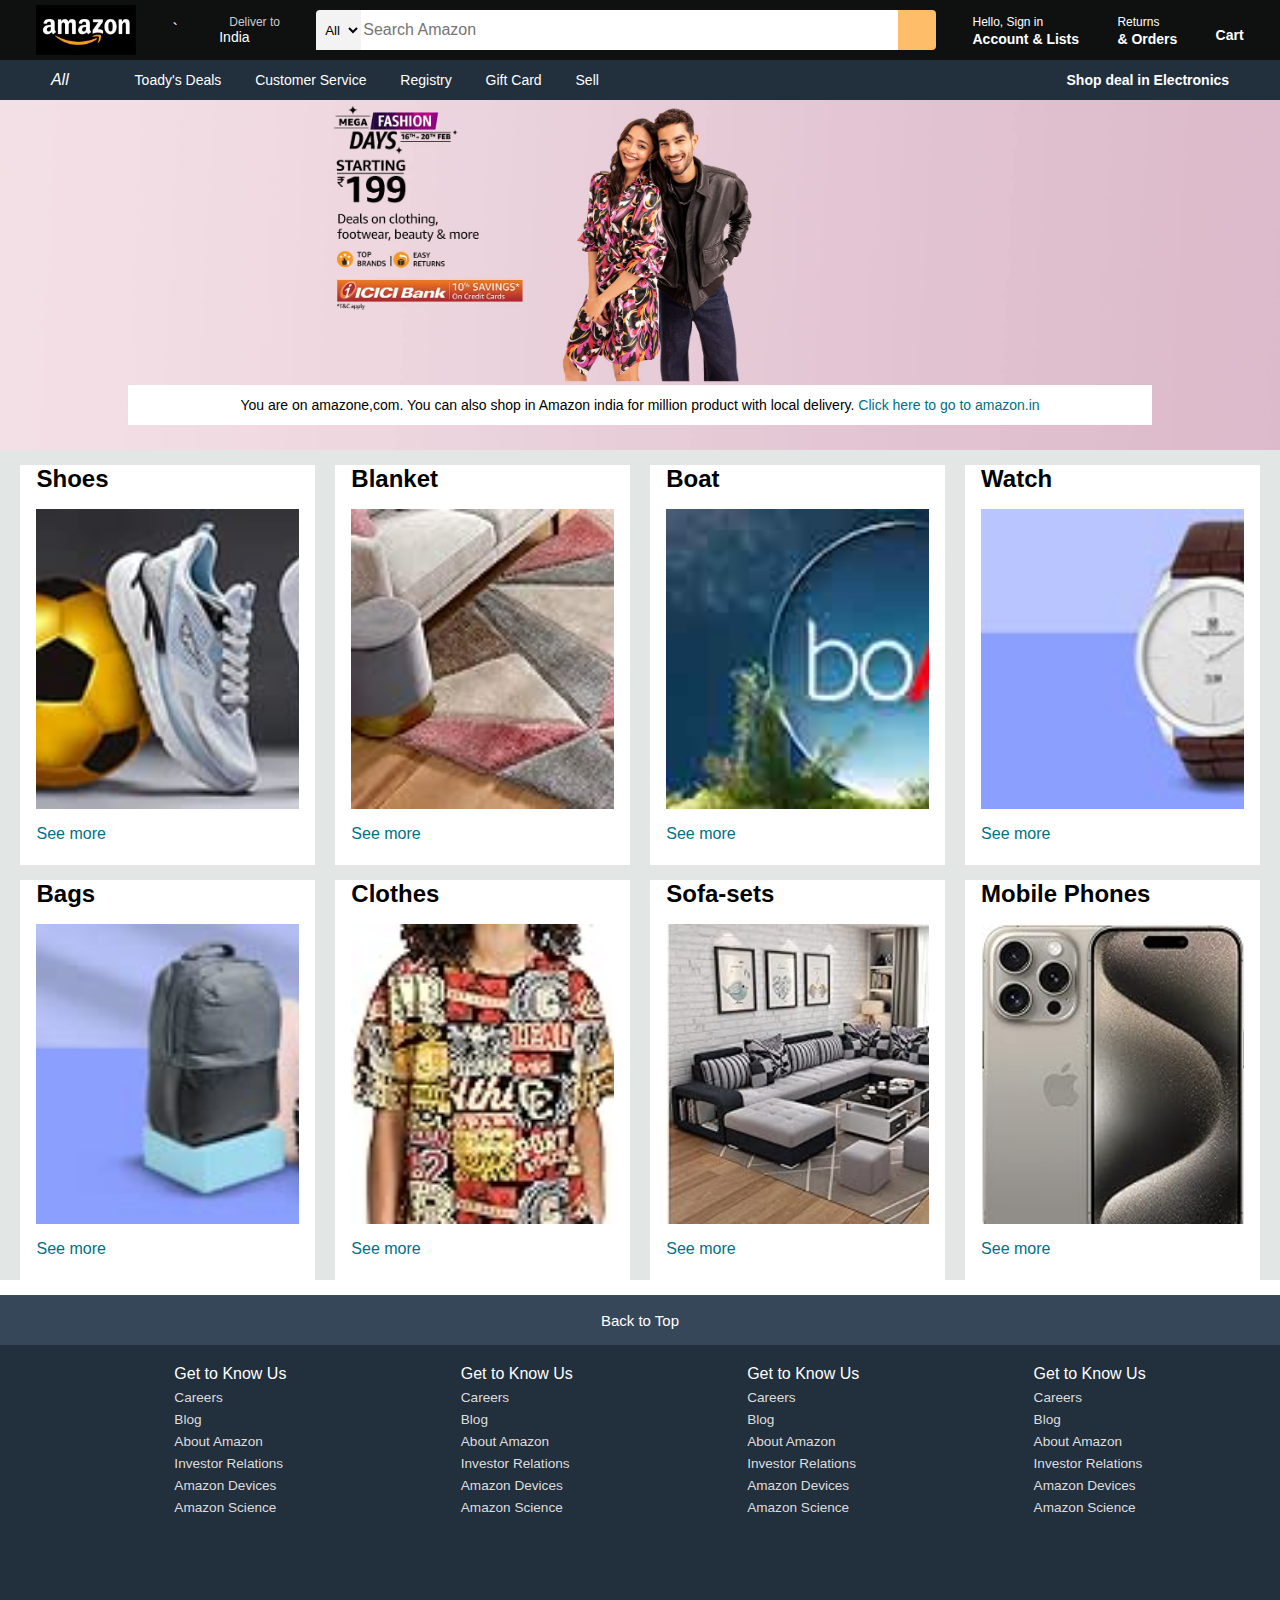
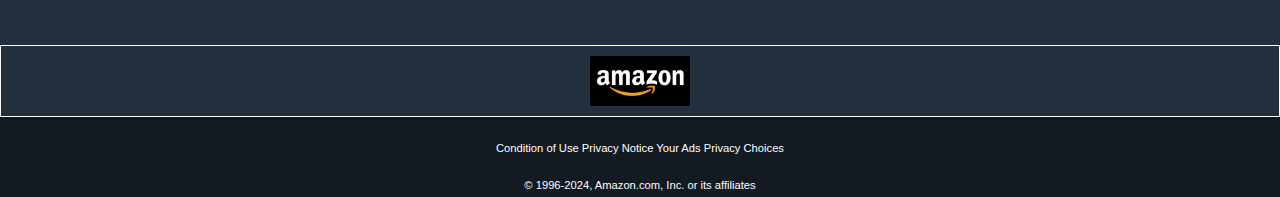
<file: index.html>
<!DOCTYPE html>
<html lang="en">

<head>
    <meta charset="UTF-8">
    <meta name="viewport" content="width=device-width, initial-scale=1.0">
    <title>Amazon</title>
    <link rel="stylesheet" href="https://cdnjs.cloudflare.com/ajax/libs/font-awesome/6.5.1/css/all.min.css"
        integrity="sha512-DTOQO9RWCH3ppGqcWaEA1BIZOC6xxalwEsw9c2QQeAIftl+Vegovlnee1c9QX4TctnWMn13TZye+giMm8e2LwA=="
        crossorigin="anonymous" referrerpolicy="no-referrer" />
    <link rel="stylesheet" href="style.css">
</head>

<body>
    <header>
        <div class="navbar">
            <div class="nav-logo border">
                <div class="logo"></div>
            </div>`
            <div class="nav-addresh border">
                <p class="first">Deliver to</p>
                <div class="add-icon">
                    <i class="fa-solid fa-location-dot"></i>
                    <p class="second">India</p>
                </div>
            </div>

            <div class="nav-search">
                <select class="search-select">
                    <option>All</option>
                </select>
                <input placeholder="Search Amazon" class="search-input">
                <div class="search-icon">
                    <i class="fa-solid fa-magnifying-glass"></i>
                </div>
            </div>
            <div class="nav-signin border">
                <p><span>Hello, Sign in</span></p>
                <p><span class="nav-second">Account & Lists</span></p>
            </div>

            <div class="nav-returns border">
                <p><span>Returns</span></p>
                <p><span class="nav-second">& Orders</span></p>
            </div>

            <div class="nav-cart border">
                <i class="fa-solid fa-cart-shopping"></i>
                Cart
            </div>
        </div>

        <div class="panel">

            <div class="panel-all">
                <i class="fa-solid fa-bars">All</i>
            </div>
            <div class="panel-ops">
                <P>Toady's Deals</P>
                <P>Customer Service</P>
                <P>Registry</P>
                <P>Gift Card</P>
                <P>Sell</P>
            </div>

            <div class="panel-deals">
                Shop deal in Electronics
            </div>
        </div>
    </header>
    <div class="hero-section">
        <div class="hero-msg">
            <p>You are on amazone,com. You can also shop in Amazon india for million product with local
                delivery.
                <a>Click here to go to amazon.in</a>
            </p>

        </div>
    </div>

    <div class="shop-section">

        <div class="box1 box">
            <div class="box-content">
                <h2>Shoes</h2>
                <div class="box-img" style="background-image: url('box1.jpg');"></div>
                <p>See more</p>
            </div>
        </div>
        <div class="box2 box">
            <div class="box-content">
                <h2>Blanket</h2>
                <div class="box-img" style="background-image: url('box2.jpg');"></div>
                <p>See more</p>
            </div>
        </div>
        <div class="box3 box">
            <div class="box-content">
                <h2>Boat</h2>
                <div class="box-img" style="background-image: url('box3.jpg');"></div>
                <p>See more</p>
            </div>
        </div>
        <div class="box4 box">
            <div class="box-content">
                <h2>Watch</h2>
                <div class="box-img" style="background-image: url('box4.jpg');"></div>
                <p>See more</p>
            </div>
        </div>

        <div class="box1 box">
            <div class="box-content">
                <h2>Bags</h2>
                <div class="box-img" style="background-image: url('box5.jpg');"></div>
                <p>See more</p>
            </div>
        </div>
        <div class="box2 box">
            <div class="box-content">
                <h2>Clothes</h2>
                <div class="box-img" style="background-image: url('box6.jpg');"></div>
                <p>See more</p>
            </div>
        </div>
        <div class="box3 box">
            <div class="box-content">
                <h2>Sofa-sets</h2>
                <div class="box-img" style="background-image: url('box7.jpg');"></div>
                <p>See more</p>
            </div>
        </div>
        <div class="box4 box">
            <div class="box-content">
                <h2>Mobile Phones</h2>
                <div class="box-img" style="background-image: url('box8.jpg');"></div>
                <p>See more</p>
            </div>
        </div>
    </div>
    <footer class="footer">
        <div class="foot-pannel1">
            Back to Top
        </div>

        <div class="foot-pannel2">
            <ul>
                <p>Get to Know Us</p>
                <a>Careers</a>
                <a> Blog </a>
                <a> About Amazon </a>
                <a> Investor Relations </a>
                <a> Amazon Devices </a>
                <a> Amazon Science </a>
            </ul>
            <ul>
                <p>Get to Know Us</p>
                <a>Careers</a>
                <a> Blog </a>
                <a> About Amazon </a>
                <a> Investor Relations </a>
                <a> Amazon Devices </a>
                <a> Amazon Science </a>
            </ul>
            <ul>
                <p>Get to Know Us</p>
                <a>Careers</a>
                <a> Blog </a>
                <a> About Amazon </a>
                <a> Investor Relations </a>
                <a> Amazon Devices </a>
                <a> Amazon Science </a>
            </ul>
            <ul>
                <p>Get to Know Us</p>
                <a>Careers</a>
                <a> Blog </a>
                <a> About Amazon </a>
                <a> Investor Relations </a>
                <a> Amazon Devices </a>
                <a> Amazon Science </a>
            </ul>
        </div>

        <div class="foot-pannel3">
            <div class="logo"></div>
        </div>

        <div class="foot-pannel4">
            <div class="pages">
                <a>Condition of Use</a>
                <a>Privacy Notice</a>
                <a>Your Ads Privacy Choices</a>
            </div>

            <div class="copyright">
                © 1996-2024, Amazon.com, Inc. or its affiliates
            </div>
        </div>
    </footer>

</body>

</html>
</file>
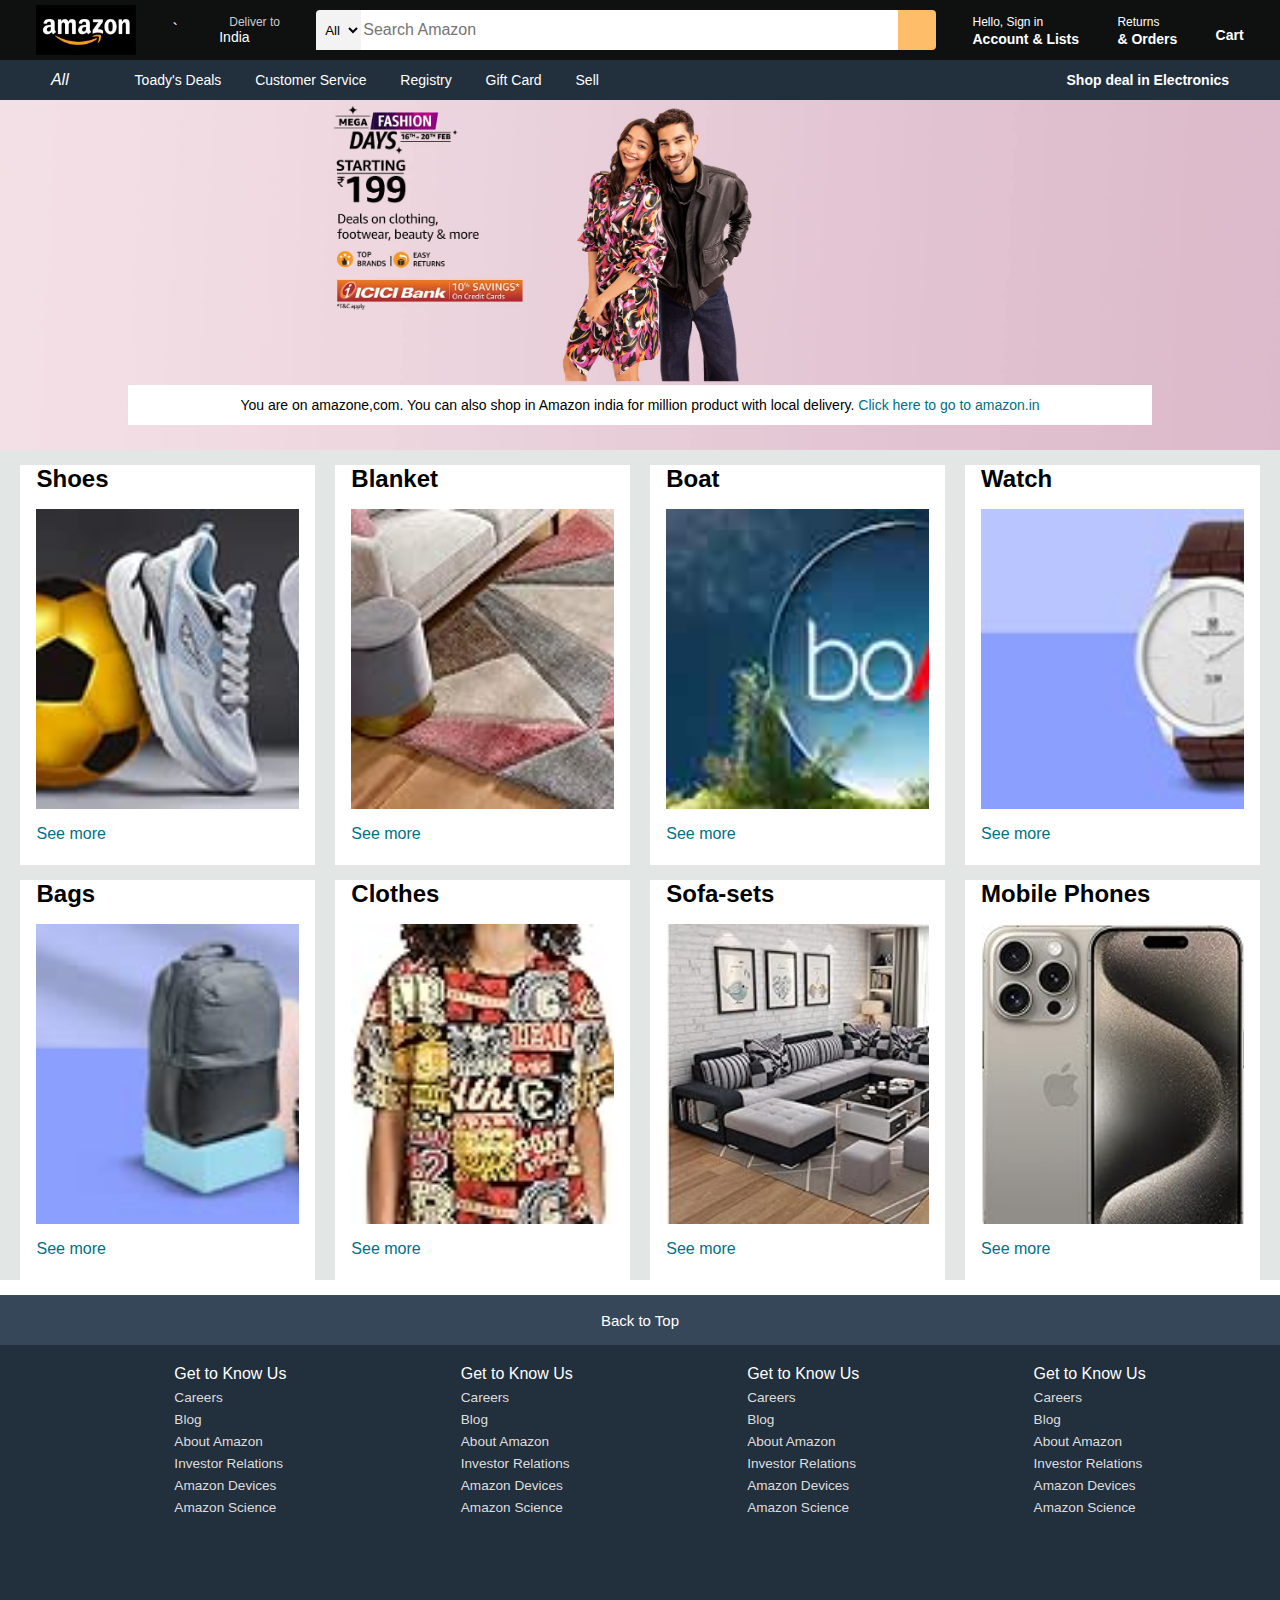
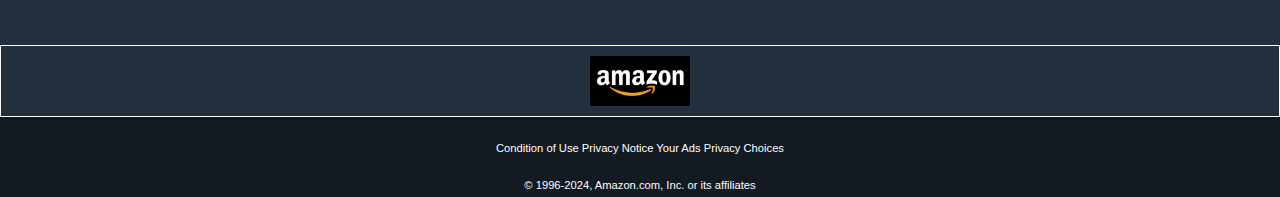
<file: Amazon.html>
<!DOCTYPE html>
<html lang="en">

<head>
    <meta charset="UTF-8">
    <meta name="viewport" content="width=device-width, initial-scale=1.0">
    <title>Amazon</title>
    <link rel="stylesheet" href="https://cdnjs.cloudflare.com/ajax/libs/font-awesome/6.5.1/css/all.min.css"
        integrity="sha512-DTOQO9RWCH3ppGqcWaEA1BIZOC6xxalwEsw9c2QQeAIftl+Vegovlnee1c9QX4TctnWMn13TZye+giMm8e2LwA=="
        crossorigin="anonymous" referrerpolicy="no-referrer" />
    <link rel="stylesheet" href="Amazon.css.css">
</head>

<body>
    <header>
        <div class="navbar">
            <div class="nav-logo border">
                <div class="logo"></div>
            </div>`
            <div class="nav-addresh border">
                <p class="first">Deliver to</p>
                <div class="add-icon">
                    <i class="fa-solid fa-location-dot"></i>
                    <p class="second">India</p>
                </div>
            </div>

            <div class="nav-search">
                <select class="search-select">
                    <option>All</option>
                </select>
                <input placeholder="Search Amazon" class="search-input">
                <div class="search-icon">
                    <i class="fa-solid fa-magnifying-glass"></i>
                </div>
            </div>
            <div class="nav-signin border">
                <p><span>Hello, Sign in</span></p>
                <p><span class="nav-second">Account & Lists</span></p>
            </div>

            <div class="nav-returns border">
                <p><span>Returns</span></p>
                <p><span class="nav-second">& Orders</span></p>
            </div>

            <div class="nav-cart border">
                <i class="fa-solid fa-cart-shopping"></i>
                Cart
            </div>
        </div>

        <div class="panel">

            <div class="panel-all">
                <i class="fa-solid fa-bars">All</i>
            </div>
            <div class="panel-ops">
                <P>Toady's Deals</P>
                <P>Customer Service</P>
                <P>Registry</P>
                <P>Gift Card</P>
                <P>Sell</P>
            </div>

            <div class="panel-deals">
                Shop deal in Electronics
            </div>
        </div>
    </header>
    <div class="hero-section">
        <div class="hero-msg">
            <p>You are on amazone,com. You can also shop in Amazon india for million product with local
                delivery.
                <a>Click here to go to amazon.in</a>
            </p>

        </div>
    </div>

    <div class="shop-section">

        <div class="box1 box">
            <div class="box-content">
                <h2>Shoes</h2>
                <div class="box-img" style="background-image: url('box1.jpg');"></div>
                <p>See more</p>
            </div>
        </div>
        <div class="box2 box">
            <div class="box-content">
                <h2>Blanket</h2>
                <div class="box-img" style="background-image: url('box2.jpg');"></div>
                <p>See more</p>
            </div>
        </div>
        <div class="box3 box">
            <div class="box-content">
                <h2>Boat</h2>
                <div class="box-img" style="background-image: url('box3.jpg');"></div>
                <p>See more</p>
            </div>
        </div>
        <div class="box4 box">
            <div class="box-content">
                <h2>Watch</h2>
                <div class="box-img" style="background-image: url('box4.jpg');"></div>
                <p>See more</p>
            </div>
        </div>

        <div class="box1 box">
            <div class="box-content">
                <h2>Bags</h2>
                <div class="box-img" style="background-image: url('box5.jpg');"></div>
                <p>See more</p>
            </div>
        </div>
        <div class="box2 box">
            <div class="box-content">
                <h2>Clothes</h2>
                <div class="box-img" style="background-image: url('box6.jpg');"></div>
                <p>See more</p>
            </div>
        </div>
        <div class="box3 box">
            <div class="box-content">
                <h2>Sofa-sets</h2>
                <div class="box-img" style="background-image: url('box7.jpg');"></div>
                <p>See more</p>
            </div>
        </div>
        <div class="box4 box">
            <div class="box-content">
                <h2>Mobile Phones</h2>
                <div class="box-img" style="background-image: url('box8.jpg');"></div>
                <p>See more</p>
            </div>
        </div>
    </div>
    <footer class="footer">
        <div class="foot-pannel1">
            Back to Top
        </div>

        <div class="foot-pannel2">
            <ul>
                <p>Get to Know Us</p>
                <a>Careers</a>
                <a> Blog </a>
                <a> About Amazon </a>
                <a> Investor Relations </a>
                <a> Amazon Devices </a>
                <a> Amazon Science </a>
            </ul>
            <ul>
                <p>Get to Know Us</p>
                <a>Careers</a>
                <a> Blog </a>
                <a> About Amazon </a>
                <a> Investor Relations </a>
                <a> Amazon Devices </a>
                <a> Amazon Science </a>
            </ul>
            <ul>
                <p>Get to Know Us</p>
                <a>Careers</a>
                <a> Blog </a>
                <a> About Amazon </a>
                <a> Investor Relations </a>
                <a> Amazon Devices </a>
                <a> Amazon Science </a>
            </ul>
            <ul>
                <p>Get to Know Us</p>
                <a>Careers</a>
                <a> Blog </a>
                <a> About Amazon </a>
                <a> Investor Relations </a>
                <a> Amazon Devices </a>
                <a> Amazon Science </a>
            </ul>
        </div>

        <div class="foot-pannel3">
            <div class="logo"></div>
        </div>

        <div class="foot-pannel4">
            <div class="pages">
                <a>Condition of Use</a>
                <a>Privacy Notice</a>
                <a>Your Ads Privacy Choices</a>
            </div>

            <div class="copyright">
                © 1996-2024, Amazon.com, Inc. or its affiliates
            </div>
        </div>
    </footer>

</body>

</html>
</file>
<file: style.css>
* {
  margin: 0px;
  font-family: Arial;
  border: border-box;
}

.navbar {
  height: 60px;
  background-color: #0f1111;
  color: white;
  display: flex;
  align-items: center;
  justify-content: space-evenly;
}

.nav-logo {
  height: 50px;
  width: 100px;
}

.logo {
  background-image: url(logo1.png);
  background-size: cover;
  height: 50px;
}

.border {
  border: 2px solid transparent;
}

.border:hover {
  border: 2px solid white;
}

/*   Box   */
.first {
  color: #cccccc;
  font-size: 12px;
  margin-left: 15px;
}

.second {
  font-size: 14px;
  margin-left: 5px;
}

.add-icon {
  display: flex;
}

/*  Box 3  */

.nav-search {
  display: flex;
  justify-content: space-evenly;
  height: 40px;
  width: 620px;
  border-radius: 4px;
}

.search-select {
  background-color: #f3f3f3;
  width: 50px;
  padding: 5px;
  align-items: center;
  border-top-left-radius: 4px;
  border-top-left-radius: 4px;
  border: none;
}

.search-input {
  width: 100%;
  font-size: 1rem;
  border: none;
}

.search-icon {
  width: 45px;
  display: flex;
  justify-content: center;
  align-items: center;
  font-size: 1.3rem;
  background-color: #febd68;
  border-top-right-radius: 4px;
  border-bottom-right-radius: 4px;
  color: #0f1111;
}

.nav-search:hover {
  border: 2px solid orange;
}

/*  Box4 */

span {
  font-size: 12px;
}

.nav-second {
  font-size: 14px;
  font-weight: 700;
}

.nav-cart i {
  font-size: 30px;
}

.nav-cart {
  font-weight: 700;
  font-size: 14px;
}

/* panel */

.panel {
  height: 40px;
  background-color: #222f3d;
  display: flex;
  color: white;
  align-items: center;
  justify-content: space-evenly;
}

.panel-ops p {
  display: inline;
  margin: 15px;
}

.panel-ops {
  width: 70%;
  font-size: 14px;
}

.panel-deals {
  font-size: 14px;
  font-weight: 700;
}

/* hero */

.hero-section {
  background-image: url('hero.jpg');
  background-size: cover;
  height: 350px;
  display: flex;
  justify-content: center;
  align-items: flex-end;
}

.hero-msg {
  background-color: white;
  color: black;
  height: 40px;
  display: flex;
  align-items: center;
  justify-content: center;
  font-size: 14px;
  width: 80%;
  margin-bottom: 25px;
}

.hero-msg a {
  color: #007185;
}

/* Shop section */

.shop-section {
  display: flex;
  flex-wrap: wrap;
  justify-content: space-evenly;
  background-color: #e2e7e6;
}

.box {
  height: 400px;
  width: 23%;
  background-color: white;
  padding: 20px, 0px, 15px;
  margin-top: 15px;
}

.box-img {
  height: 300px;
  background-size: cover;
  margin-top: 1rem;
  margin-bottom: 1rem;
}

.box-content {
  margin-left: 1rem;
  margin-right: 1rem;
}

.box-content p {
  color: #007185;
}

/* footer */

footer {
  margin-top: 15px;
}
.foot-pannel1 {
  background-color: #37475a;
  color: white;
  height: 50px;
  display: flex;
  justify-content: center;
  align-items: center;
  font-size: 15px;
}

.foot-pannel2 {
  background-color: #222f3d;
  color: white;
  height: 300px;
  display: flex;
  justify-content: space-evenly;
}

ul {
  margin-top: 20px;
}

ul a {
  display: block;
  font-size: 0.85rem;
  margin-top: 7px;
  color: #dddddd;
}

.foot-pannel3 {
  background-color: #222f3d;
  color: white;
  border: 0.5px solid white;
  height: 70px;
  display: flex;
  justify-content: center;
  align-items: center;
}

.logo {
  background-image: url(logo1.png);
  background-size: cover;
  height: 50px;
  width: 100px;
}

.foot-pannel4 {
  background-color: #131a22;
  color: white;
  height: 80px;
  font-size: 0.7rem;
  text-align: center;
}

.pages {
  padding-top: 25px;
}

.copyright {
  padding-top: 25px;
}
</file>
<file: Amazon.css.css>
* {
  margin: 0px;
  font-family: Arial;
  border: border-box;
}

.navbar {
  height: 60px;
  background-color: #0f1111;
  color: white;
  display: flex;
  align-items: center;
  justify-content: space-evenly;
}

.nav-logo {
  height: 50px;
  width: 100px;
}

.logo {
  background-image: url(logo1.png);
  background-size: cover;
  height: 50px;
}

.border {
  border: 2px solid transparent;
}

.border:hover {
  border: 2px solid white;
}

/*   Box   */
.first {
  color: #cccccc;
  font-size: 12px;
  margin-left: 15px;
}

.second {
  font-size: 14px;
  margin-left: 5px;
}

.add-icon {
  display: flex;
}

/*  Box 3  */

.nav-search {
  display: flex;
  justify-content: space-evenly;
  height: 40px;
  width: 620px;
  border-radius: 4px;
}

.search-select {
  background-color: #f3f3f3;
  width: 50px;
  padding: 5px;
  align-items: center;
  border-top-left-radius: 4px;
  border-top-left-radius: 4px;
  border: none;
}

.search-input {
  width: 100%;
  font-size: 1rem;
  border: none;
}

.search-icon {
  width: 45px;
  display: flex;
  justify-content: center;
  align-items: center;
  font-size: 1.3rem;
  background-color: #febd68;
  border-top-right-radius: 4px;
  border-bottom-right-radius: 4px;
  color: #0f1111;
}

.nav-search:hover {
  border: 2px solid orange;
}

/*  Box4 */

span {
  font-size: 12px;
}

.nav-second {
  font-size: 14px;
  font-weight: 700;
}

.nav-cart i {
  font-size: 30px;
}

.nav-cart {
  font-weight: 700;
  font-size: 14px;
}

/* panel */

.panel {
  height: 40px;
  background-color: #222f3d;
  display: flex;
  color: white;
  align-items: center;
  justify-content: space-evenly;
}

.panel-ops p {
  display: inline;
  margin: 15px;
}

.panel-ops {
  width: 70%;
  font-size: 14px;
}

.panel-deals {
  font-size: 14px;
  font-weight: 700;
}

/* hero */

.hero-section {
  background-image: url('hero.jpg');
  background-size: cover;
  height: 350px;
  display: flex;
  justify-content: center;
  align-items: flex-end;
}

.hero-msg {
  background-color: white;
  color: black;
  height: 40px;
  display: flex;
  align-items: center;
  justify-content: center;
  font-size: 14px;
  width: 80%;
  margin-bottom: 25px;
}

.hero-msg a {
  color: #007185;
}

/* Shop section */

.shop-section {
  display: flex;
  flex-wrap: wrap;
  justify-content: space-evenly;
  background-color: #e2e7e6;
}

.box {
  height: 400px;
  width: 23%;
  background-color: white;
  padding: 20px, 0px, 15px;
  margin-top: 15px;
}

.box-img {
  height: 300px;
  background-size: cover;
  margin-top: 1rem;
  margin-bottom: 1rem;
}

.box-content {
  margin-left: 1rem;
  margin-right: 1rem;
}

.box-content p {
  color: #007185;
}

/* footer */

footer {
  margin-top: 15px;
}
.foot-pannel1 {
  background-color: #37475a;
  color: white;
  height: 50px;
  display: flex;
  justify-content: center;
  align-items: center;
  font-size: 15px;
}

.foot-pannel2 {
  background-color: #222f3d;
  color: white;
  height: 300px;
  display: flex;
  justify-content: space-evenly;
}

ul {
  margin-top: 20px;
}

ul a {
  display: block;
  font-size: 0.85rem;
  margin-top: 7px;
  color: #dddddd;
}

.foot-pannel3 {
  background-color: #222f3d;
  color: white;
  border: 0.5px solid white;
  height: 70px;
  display: flex;
  justify-content: center;
  align-items: center;
}

.logo {
  background-image: url(logo1.png);
  background-size: cover;
  height: 50px;
  width: 100px;
}

.foot-pannel4 {
  background-color: #131a22;
  color: white;
  height: 80px;
  font-size: 0.7rem;
  text-align: center;
}

.pages {
  padding-top: 25px;
}

.copyright {
  padding-top: 25px;
}
</file>
